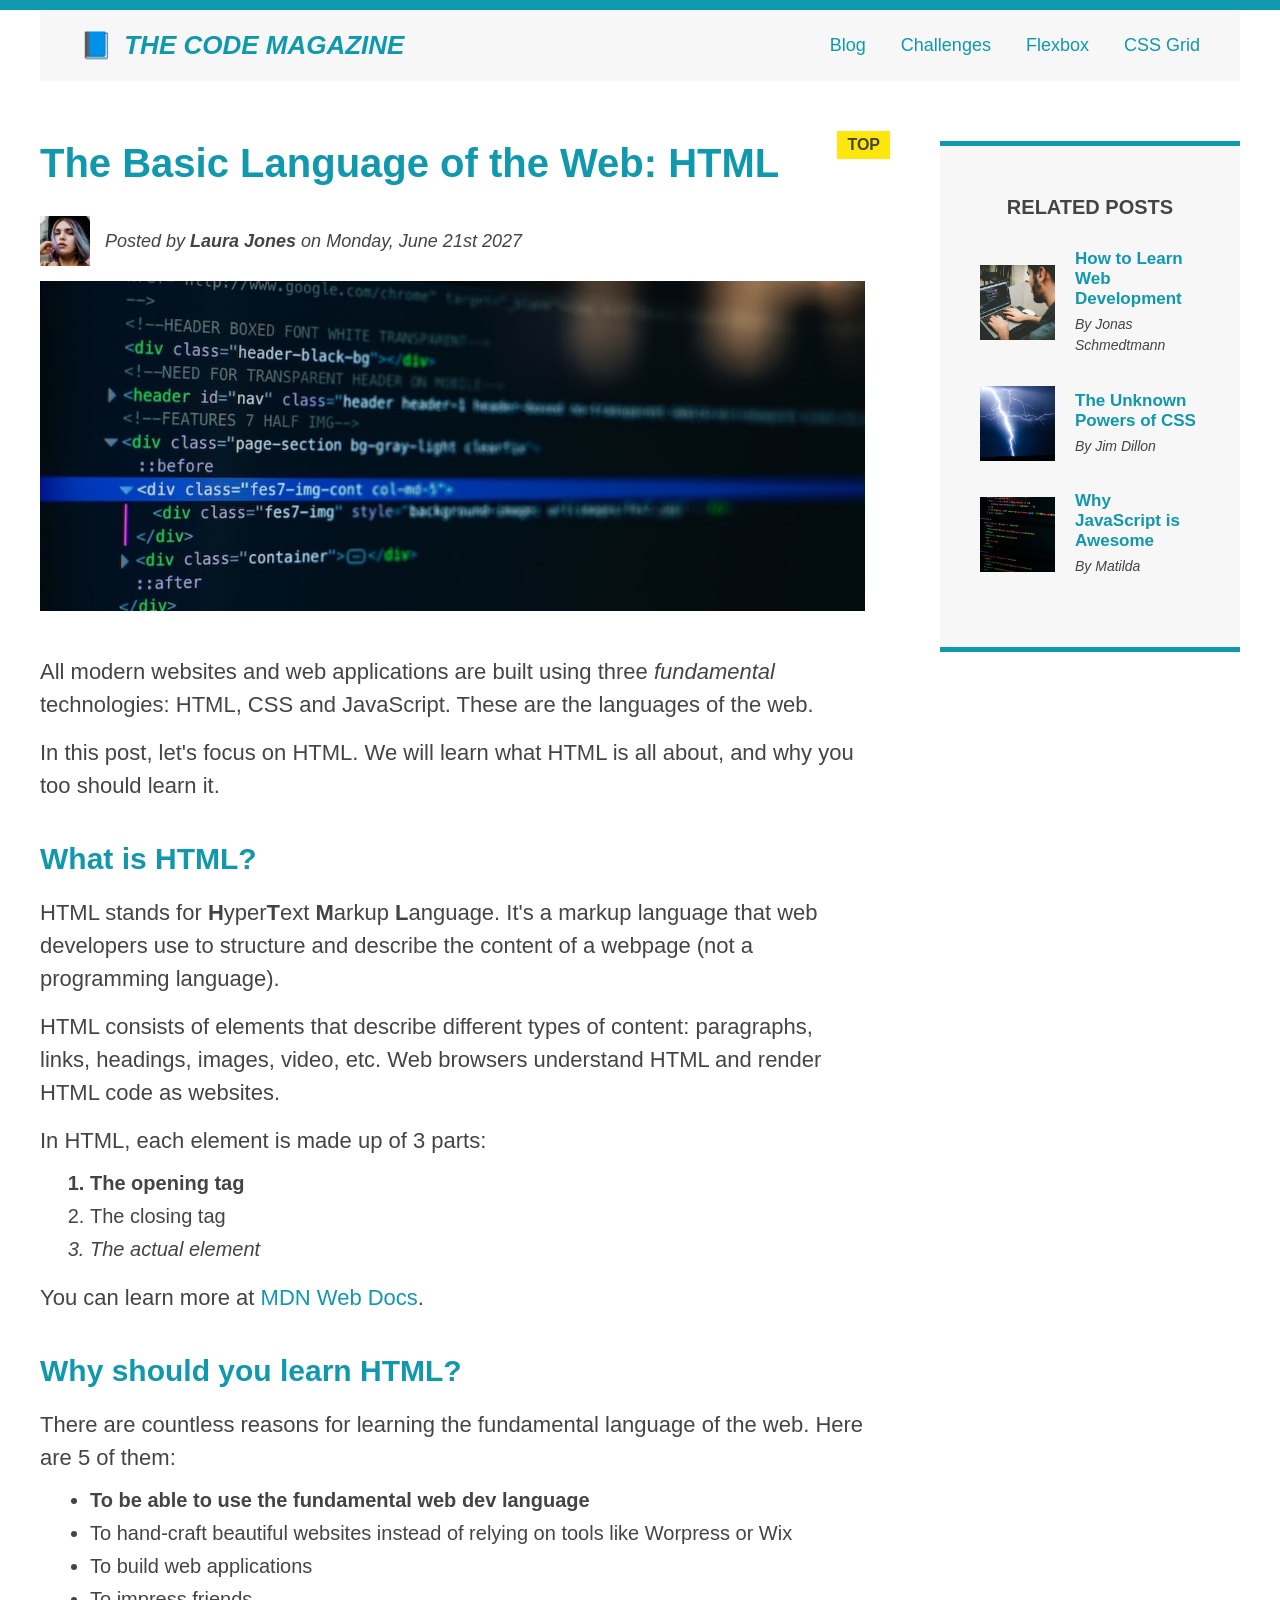
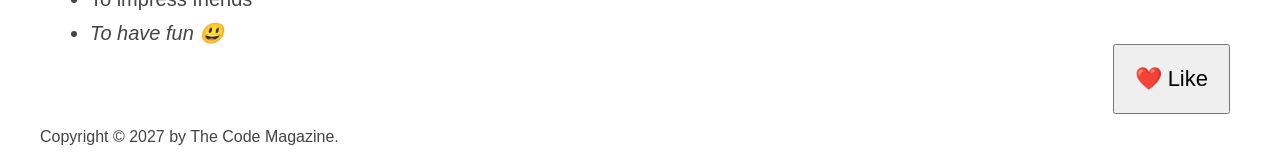
<file: index.html>
<!DOCTYPE html>
<html lang="en">
  <head>
    <meta charset="UTF-8" />
    <link href="style.css" rel="stylesheet" />

    <title>The Basic Language of the Web: HTML</title>
  </head>

  <body>
    <!--
    <h1>The Basic Language of the Web: HTML</h1>
    <h2>The Basic Language of the Web: HTML</h2>
    <h3>The Basic Language of the Web: HTML</h3>
    <h4>The Basic Language of the Web: HTML</h4>
    <h5>The Basic Language of the Web: HTML</h5>
    <h6>The Basic Language of the Web: HTML</h6>
    -->

    <div class="container">
      <header class="main-header clearfix">
        <h1>📘 The Code Magazine</h1>

        <nav>
          <!-- <strong>This is the navigation</strong> -->
          <a href="blog.html">Blog</a>
          <a href="#">Challenges</a>
          <a href="flexbox.html" target="_blank">Flexbox</a>
          <a href="css-grid.html" target="_blank">CSS Grid</a>
        </nav>
      </header>

      <!-- <div class="row"> -->
      <article>
        <header class="post-header">
          <h2>The Basic Language of the Web: HTML</h2>
          <div class="author-box">
            <img
              src="img/laura-jones.jpg"
              alt="Headshot of Laura Jones"
              height="50"
              width="50"
              class="author-img"
            />

            <p id="author" class="author">
              Posted by <strong>Laura Jones</strong> on Monday, June 21st 2027
            </p>
          </div>

          <img
            src="img/post-img.jpg"
            alt="HTML code on a screen"
            width="500"
            height="200"
            class="post-img"
          />
          <button>❤️ Like</button>
        </header>

        <p>
          All modern websites and web applications are built using three
          <em>fundamental</em>
          technologies: HTML, CSS and JavaScript. These are the languages of the
          web.
        </p>

        <p>
          In this post, let's focus on HTML. We will learn what HTML is all
          about, and why you too should learn it.
        </p>

        <h3>What is HTML?</h3>
        <p>
          HTML stands for <strong>H</strong>yper<strong>T</strong>ext
          <strong>M</strong>arkup <strong>L</strong>anguage. It's a markup
          language that web developers use to structure and describe the content
          of a webpage (not a programming language).
        </p>
        <p>
          HTML consists of elements that describe different types of content:
          paragraphs, links, headings, images, video, etc. Web browsers
          understand HTML and render HTML code as websites.
        </p>
        <p>In HTML, each element is made up of 3 parts:</p>

        <ol>
          <li class="first-li">The opening tag</li>
          <li>The closing tag</li>
          <li>The actual element</li>
        </ol>

        <p>
          You can learn more at
          <a
            href="https://developer.mozilla.org/en-US/docs/Web/HTML"
            target="_blank"
            >MDN Web Docs</a
          >.
        </p>

        <h3>Why should you learn HTML?</h3>

        <p>
          There are countless reasons for learning the fundamental language of
          the web. Here are 5 of them:
        </p>

        <ul>
          <li class="first-li">
            To be able to use the fundamental web dev language
          </li>
          <li>
            To hand-craft beautiful websites instead of relying on tools like
            Worpress or Wix
          </li>
          <li>To build web applications</li>
          <li>To impress friends</li>
          <li>To have fun 😃</li>
        </ul>

        <!-- <p>Hopefully you learned something new here. See you next time!</p> -->
      </article>

      <aside>
        <h4>Related posts</h4>

        <ul class="related">
          <li class="related-post">
            <img
              src="img/related-1.jpg"
              alt="Person programming"
              width="75"
              height="75"
            />
            <div>
              <a href="#" class="related-link">How to Learn Web Development</a>
              <p class="related-author">By Jonas Schmedtmann</p>
            </div>
          </li>

          <li class="related-post">
            <img
              src="img/related-2.jpg"
              alt="Lightning"
              width="75"
              height="75"
            />
            <div>
              <a href="#" class="related-link">The Unknown Powers of CSS</a>
              <p class="related-author">By Jim Dillon</p>
            </div>
          </li>

          <li class="related-post">
            <img
              src="img/related-3.jpg"
              alt="JavaScript code on a screen"
              width="75"
              height="75"
            />
            <div>
              <a href="#" class="related-link">Why JavaScript is Awesome</a>
              <p class="related-author">By Matilda</p>
            </div>
          </li>
        </ul>
      </aside>
      <!-- </div> -->

      <footer>
        <p id="copyright" class="copyright text">
          Copyright &copy; 2027 by The Code Magazine.
        </p>
      </footer>
    </div>
  </body>
</html>
</file>
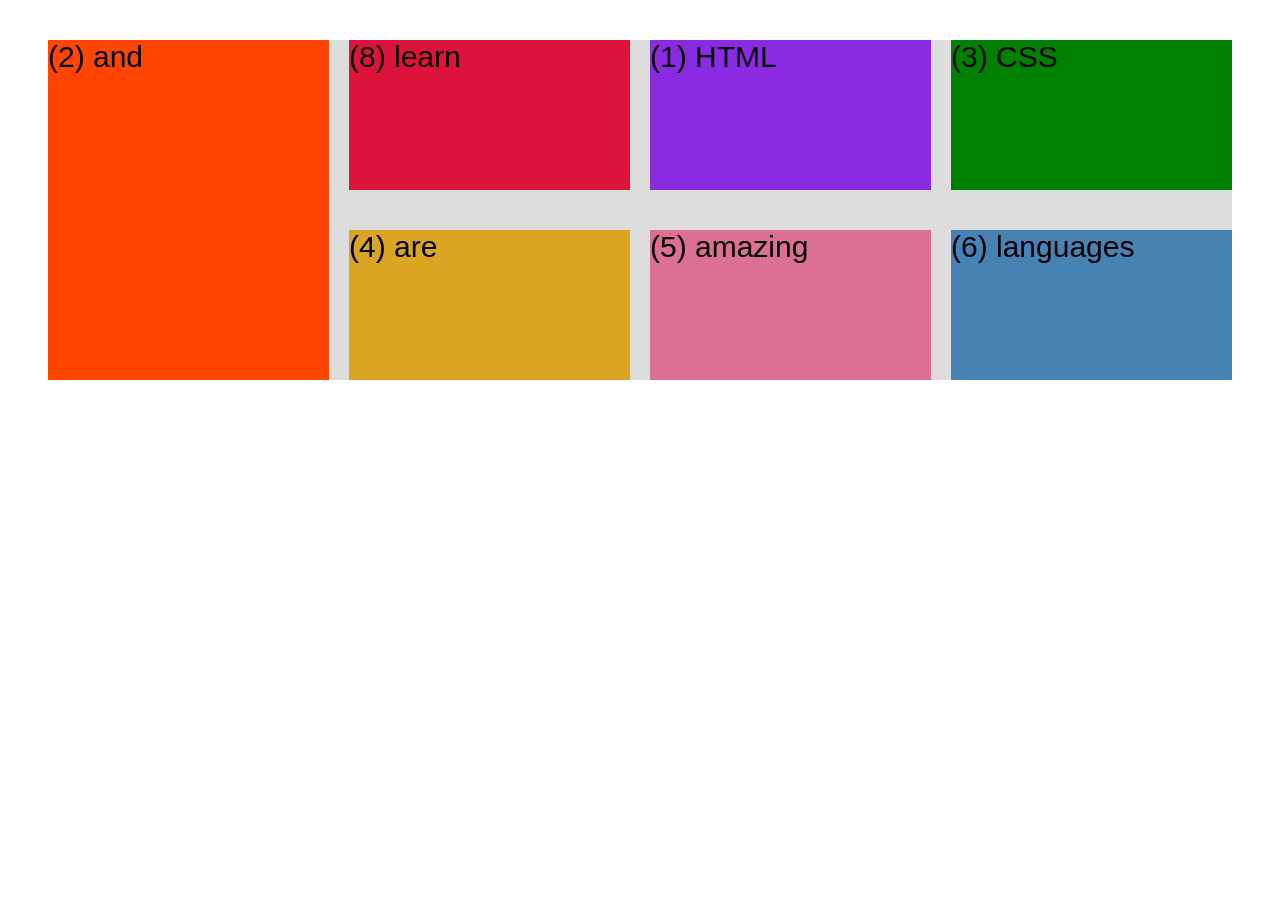
<file: css-grid.html>
<!DOCTYPE html>
<html lang="en">
  <head>
    <meta charset="UTF-8" />
    <meta http-equiv="X-UA-Compatible" content="IE=edge" />
    <meta name="viewport" content="width=device-width, initial-scale=1.0" />
    <title>CSS Grid</title>
    <style>
      .el--1 {
        background-color: blueviolet;
      }
      .el--2 {
        background-color: orangered;
      }
      .el--3 {
        background-color: green;
        height: 150px;
      }
      .el--4 {
        background-color: goldenrod;
      }
      .el--5 {
        background-color: palevioletred;
      }
      .el--6 {
        background-color: steelblue;
      }
      .el--7 {
        background-color: yellow;
      }
      .el--8 {
        background-color: crimson;
      }

      .container--1 {
        /* STARTER */
        font-family: sans-serif;
        background-color: #ddd;
        font-size: 30px;
        margin: 40px;

        /* CSS GRID */
        display: grid;
        grid-template-columns: repeat(4, 1fr);
        grid-template-rows: 1fr 1fr;

        column-gap: 20px;
        row-gap: 40px;
      }

      .el--8 {
        grid-column: 2 /3;
        grid-row: 1/ 2;
      }

      .el--2 {
        grid-column: 1 / 2;
        grid-row: 1 / 3;
      }

      .container--2 {
        /* STARTER */
        font-family: sans-serif;
        background-color: black;
        font-size: 40px;
        margin: 40px;

        width: 700px;
        height: 600px;

        display: none;

        /* CSS GRID */
      }
    </style>
  </head>
  <body>
    <div class="container--1">
      <div class="el el--1">(1) HTML</div>
      <div class="el el--2">(2) and</div>
      <div class="el el--3">(3) CSS</div>
      <div class="el el--4">(4) are</div>
      <div class="el el--5">(5) amazing</div>
      <div class="el el--6">(6) languages</div>
      <!-- <div class="el el--7">(7) to</div> -->
      <div class="el el--8">(8) learn</div>
    </div>

    <div class="container--2">
      <div class="el el--1">(1)</div>
      <div class="el el--3">(2)</div>
      <div class="el el--4">(3)</div>
      <div class="el el--5">(4)</div>
      <div class="el el--6">(5)</div>
      <div class="el el--7">(6)</div>
    </div>
  </body>
</html>
</file>
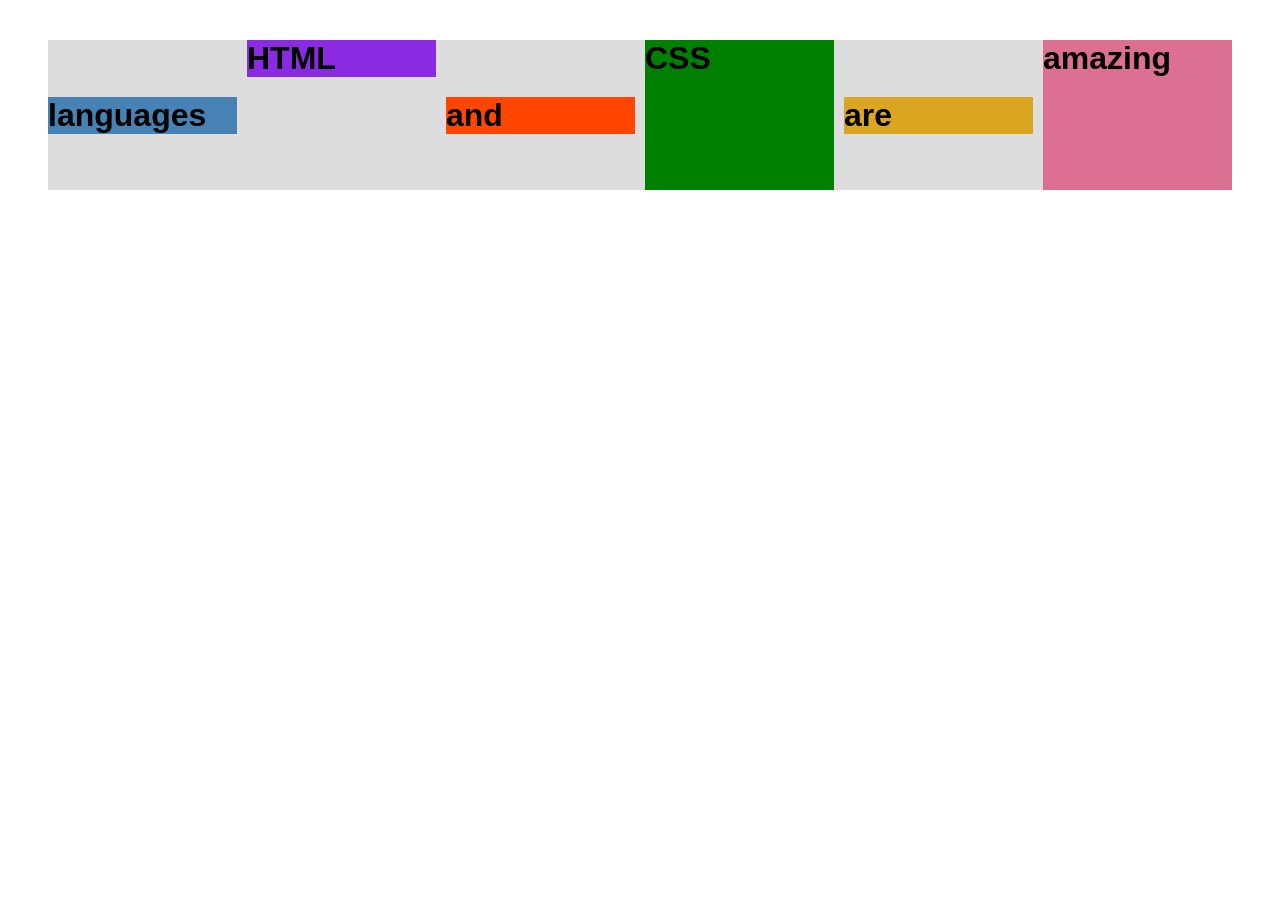
<file: flexbox.html>
<!DOCTYPE html>
<html lang="en">
  <head>
    <meta charset="UTF-8" />
    <meta http-equiv="X-UA-Compatible" content="IE=edge" />
    <meta name="viewport" content="width=device-width, initial-scale=1.0" />
    <title>Flexbox</title>
    <style>
      .el--1 {
        background-color: blueviolet;
      }
      .el--2 {
        background-color: orangered;
      }
      .el--3 {
        background-color: green;
        height: 150px;
      }
      .el--4 {
        background-color: goldenrod;
      }
      .el--5 {
        background-color: palevioletred;
      }
      .el--6 {
        background-color: steelblue;
      }
      .el--7 {
        background-color: yellow;
      }
      .el--8 {
        background-color: crimson;
      }

      .container {
        /* STARTER */
        font-family: sans-serif;
        background-color: #ddd;
        font-size: 32px;
        margin: 40px;
        font-weight: bold;

        /* FLEXBOX */
        display: flex;
        align-items: center;
        justify-content: flex-start;
        gap: 10px;
      }

      .el {
        flex: 1 1 200px;
      }

      .el--1 {
        align-self: flex-start;
      }

      .el--5 {
        order: 1;
        align-self: stretch;
      }

      .el--6 {
        order: -1;
      }
    </style>
  </head>
  <body>
    <div class="container">
      <div class="el el--1">HTML</div>
      <div class="el el--2">and</div>
      <div class="el el--3">CSS</div>
      <div class="el el--4">are</div>
      <div class="el el--5">amazing</div>
      <div class="el el--6">languages</div>
      <!-- <div class="el el--7">to</div>
      <div class="el el--8">learn</div> -->
    </div>
  </body>
</html>
</file>
<file: style.css>
* {
  /* border-top: 10px solid #1098ad; */
  margin: 0;
  padding: 0;
  box-sizing: border-box;
}

/* PAGE SECTIONS */
body {
  color: #444;
  font-family: sans-serif;

  border-top: 10px solid #1098ad;
  position: relative;
}

.container {
  width: 1200px;
  /* margin-left: auto;
  margin-right: auto; */
  margin: 0 auto;
}

.main-header {
  background-color: #f7f7f7;
  /* padding: 20px;
  padding-left: 40px;
  padding-right: 40px; */
  padding: 20px 40px;
  /* margin-bottom: 60px; */
  /* height: 80px; */
}

nav {
  font-size: 18px;
  /* text-align: center; */
}

article {
  /* margin-bottom: 60px; */
}

.post-header {
  margin-bottom: 40px;
  /* position: relative; */
}

aside {
  background-color: #f7f7f7;
  border-top: 5px solid #1098ad;
  border-bottom: 5px solid #1098ad;
  padding: 50px 40px;
  /* height: 500px; */
}

/* SMALLER ELEMENTS */
h1,
h2,
h3 {
  color: #1098ad;
}

h1 {
  font-size: 26px;
  text-transform: uppercase;
  font-style: italic;
}

h2 {
  font-size: 40px;
  margin-bottom: 30px;
}

h3 {
  font-size: 30px;
  margin-bottom: 20px;
  margin-top: 40px;
}

h4 {
  font-size: 20px;
  text-transform: uppercase;
  text-align: center;
  margin-bottom: 30px;
}

p {
  font-size: 22px;
  line-height: 1.5;
  margin-bottom: 15px;
}

ul,
ol {
  margin-left: 50px;
  margin-bottom: 20px;
}

li {
  font-size: 20px;
  margin-bottom: 10px;
  /* display: inline; */
}

li:last-child {
  margin-bottom: 0;
}

/* footer p {
  font-size: 16px;
} */

/* article header p {
  font-style: italic;
} */

#author {
  font-style: italic;
  font-size: 18px;
}

#copyright {
  font-size: 16px;
}

.related-author {
  font-size: 18px;
  font-weight: bold;
}

/* ul {
  list-style: none;
} */

.related {
  list-style: none;
  margin-left: 0;
}

body {
  /* background-color: orangered; */
}

/* .first-li {
  font-weight: bold;
} */

li:first-child {
  font-weight: bold;
}

li:last-child {
  font-style: italic;
}

li:nth-child(even) {
  /* color: red; */
}

/* Misconception: this won't work! */
article p:first-child {
  color: red;
}

/* Styling links */
a:link {
  color: #1098ad;
  text-decoration: none;
}

a:visited {
  /* color: #777; */
  color: #1098ad;
}

a:hover {
  color: orangered;
  font-weight: bold;
  text-decoration: underline orangered;
}

a:active {
  background-color: black;
  font-style: italic;
}
/* LVHA */

.post-img {
  width: 100%;
  height: auto;
}

nav a:link {
  /* background-color: orangered;
  margin: 20px;
  padding: 20px;

  display: block; */

  margin-right: 30px;
  display: inline-block;
}

nav a:link:last-child {
  margin-right: 0;
}

button {
  font-size: 22px;
  padding: 20px;
  cursor: pointer;

  position: absolute;
  /* top: 50px;
  left: 50px; */
  bottom: 50px;
  right: 50px;
}

h1::first-letter {
  font-style: normal;
  margin-right: 5px;
}

h3 + p::first-line {
  /* color: red; */
}

h2 {
  /* background-color: orange; */
  position: relative;
}

h2::before {
  content: "TOP";
  background-color: #ffe70e;
  color: #444;
  font-size: 16px;
  font-weight: bold;
  display: inline-block;
  padding: 5px 10px;
  position: absolute;
  top: -10px;
  right: -25px;
}

/* Resolving conflicts */
/* #copyright {
  color: red;
}

.copyright {
  color: blue;
}

.text {
  color: yellow;
}

footer p {
  color: green !important;
} */

/* nav a:link,
nav p {
  font-size: 18px;
} */

/* FLOATS */

/* .author-img {
  float: left;
  margin-bottom: 20px;
}

.author {
  /* padding-left: 80px; */
  /* float: left;
  margin-top: 10px;
  margin-left: 20px;
}

h1 {
  float: left;
}

nav {
  float: right
}

.clearfix::after {
content: " ";
clear: both;
display: block;
}

article {
  width: 825px;
  float: left;
}

aside{
  width: 300px;
  float: right;
}


footer {
  clear: both;
}  */
 
.main-header {
  display: flex;
  align-items: center;
  justify-content: space-between;
}

.author-box {
  display: flex;
  align-items: center;
  margin-bottom: 15px;
}

.author {
  margin-bottom: 0;
  margin-left: 15px;
}

.related-post {
  display: flex;
  align-items: center;
  gap: 20px;
  margin-bottom: 30px;
}

.related-link:link {
  font-size: 17px;
  font-weight: bold;
  font-style: normal;
  display: block;
  margin-bottom: 5px;
}

.related-author {
  font-weight: normal;
  font-size: 14px;
  font-style: italic;
  margin-bottom: 0;
}

/* .row {
  display: flex;
  align-items: flex-start;
  gap: 75px;
  margin-bottom: 60px;
}

article {
  flex: 1;
  margin-bottom: 0;
}

aside {
  flex: 0 0 300px;
} */
 

.container {
  display: grid;
  grid-template-columns: 1fr 300px;
  column-gap: 75px;
  row-gap: 60px;
  align-items: start;
}

.main-header {
  grid-column: 1 / -1;
  grid-row: 1 / 2;
}

footer {
  grid-column: 1 / -1;
  /* grid-row:  1 / 2; */
}
</file>
